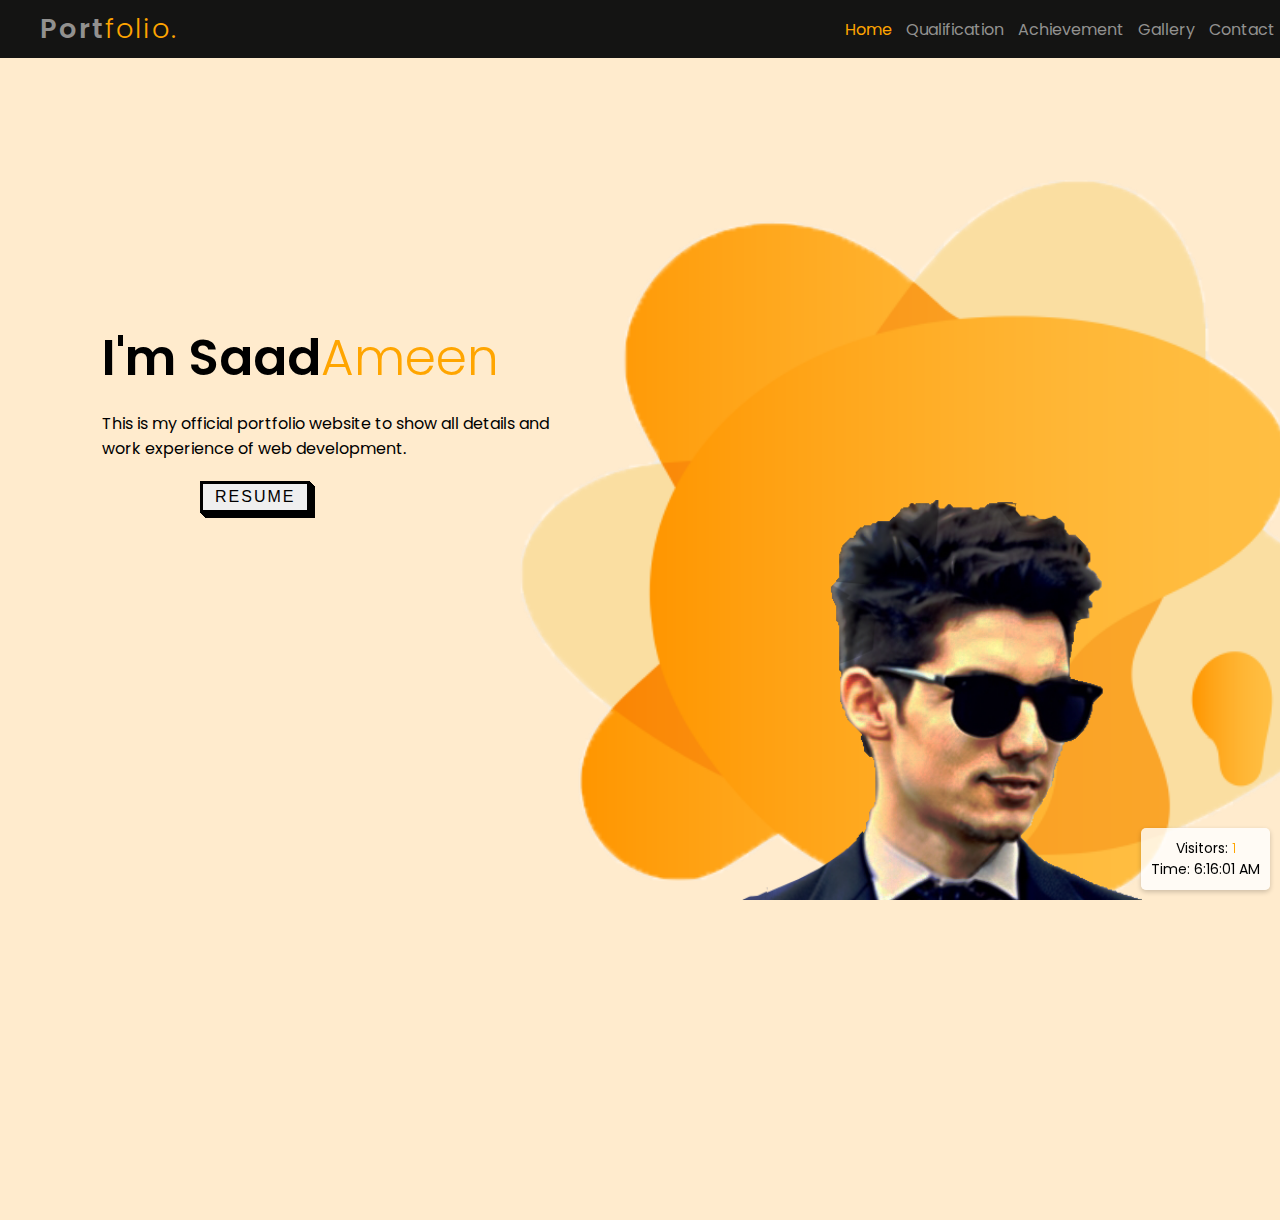
<file: index.html>
<!DOCTYPE html>
<html lang="en">
<head>
    <meta charset="UTF-8">
    <meta http-equiv="X-UA-Compatible" content="IE=edge">
    <meta name="viewport" content="width=device-width, initial-scale=1.0">
    <title>Document</title>
    <link rel="stylesheet" href="style.css">
</head>
<body>
    
            <nav>
                <div class="container">
                    <h3 class="logo">Port<span>folio.</span></h3>
                    <div class="hamburger-menu">
                        <div class="bar"></div>
                    </div>
                    <ul class="menu">
                        <li><a href="index.html" class="active">Home</a></li>
                        <li><a href="qual.html">Qualification</a></li>
                        <li><a href="ach.html">Achievement</a></li>
                        <li><a href="gal.html">Gallery</a></li>
                        <li><a href="contact.html">Contact</a></li>
                    </ul>

                </div>
            </nav>
     
        <div class="dete1">
            <h1>I'm Saad<span>Ameen</span></h1>
            <p>This is my official portfolio website to show all details and
                <br>work experience of web development.
            </p>
        </div>
        <div class="buttons">
            <a href="RESUME 2.pdf">
            <button class="button-54">Resume</button></a>
            
        </div>
        <div class="images">
            <img src="images/shapes1.png" class="shape">
            <img src="images/person6.png" class="person">
        </div>

        <!-- ... Your existing HTML code ... -->

<!-- Add a visitor count and time display -->
    <div class="visitor-count">
    <p>Visitors: <span id="count">0</span></p>
    <p id="time"></p>
    </div>
    <!-- ... Your existing HTML code ... -->

<!-- JavaScript code -->
<script>
    // Function to update visitor count in local storage and display it
    function updateVisitorCount() {
      let count = localStorage.getItem("visitorCount");
      if (!count) {
        count = 1;
      } else {
        count = parseInt(count) + 1;
      }
      localStorage.setItem("visitorCount", count);
      document.getElementById("count").textContent = count;
    }
  
    // Function to update the time display
    function updateTime() {
      const now = new Date();
      const timeString = now.toLocaleString("en-US", {
        hour: "numeric",
        minute: "numeric",
        second: "numeric",
        hour12: true,
      });
      document.getElementById("time").textContent = "Time: " + timeString;
    }
  
    // Call the functions on page load
    updateVisitorCount();
    updateTime();
  
    // Update the time every second
    setInterval(updateTime, 1000);
  </script>
  </body>
  </html>
  
  
  <!-- ... Your existing HTML code ... -->
</file>
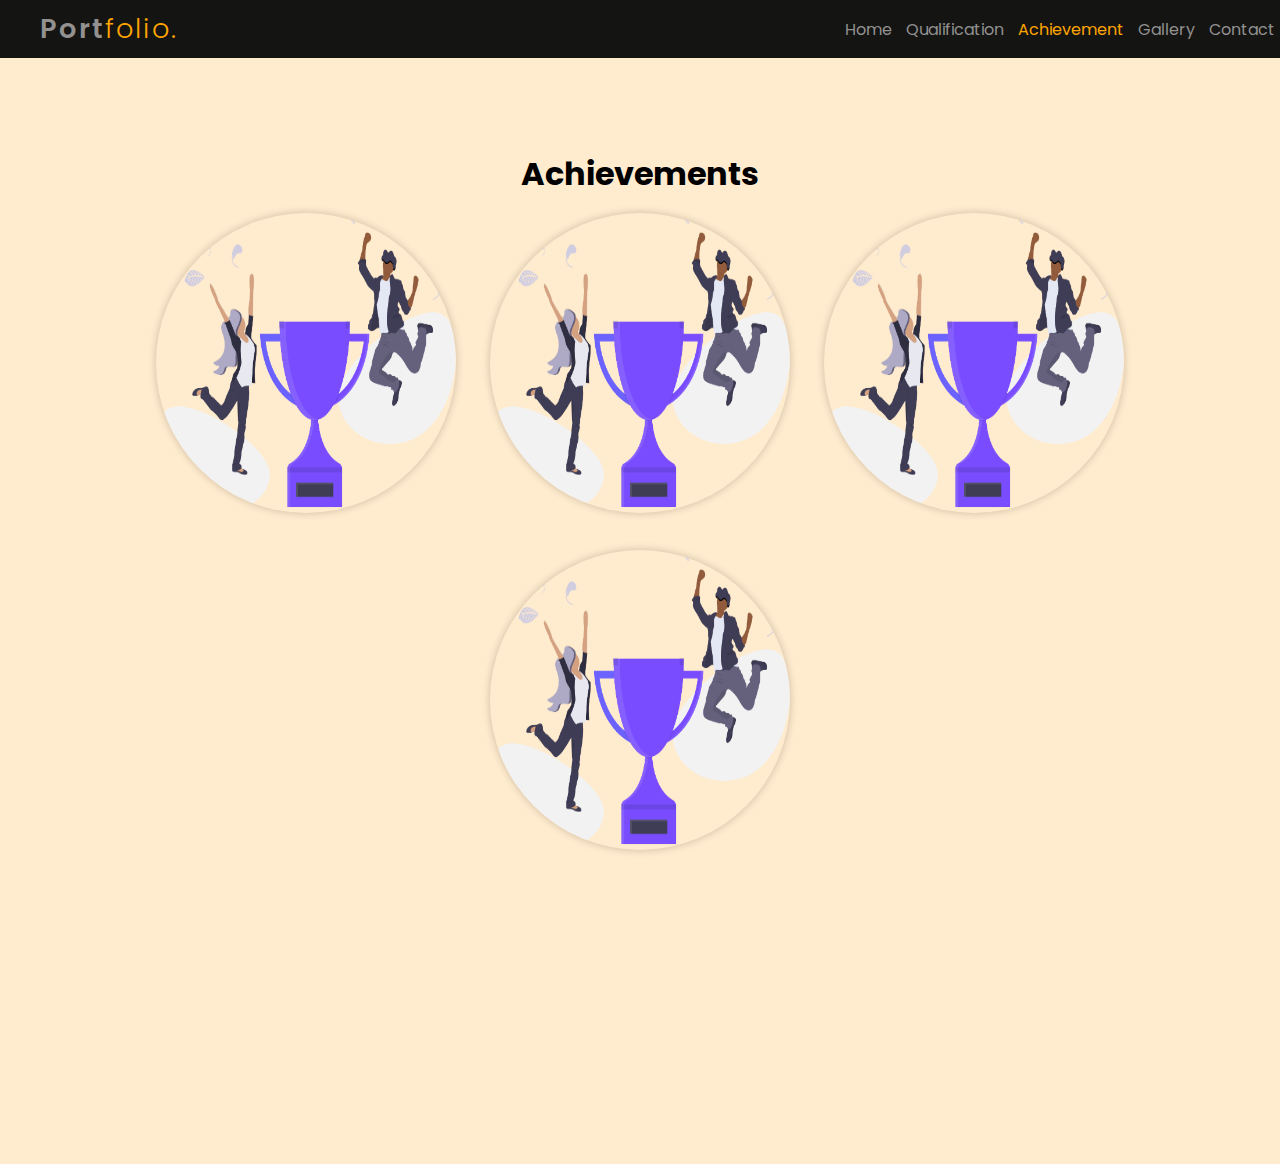
<file: ach.html>
<!DOCTYPE html>
<html lang="en">
<head>
    <meta charset="UTF-8">
    <meta http-equiv="X-UA-Compatible" content="IE=edge">
    <meta name="viewport" content="width=device-width, initial-scale=1.0">
    <title>Achievements</title>
    <link rel="stylesheet" href="achstyle.css">
</head>
<body>
    
        <nav>
            <div class="container">
                <h3 class="logo">Port<span>folio.</span></h3>
                <ul class="menu">
                    <li><a href="index.html" >Home</a></li>
                    <li><a href="qual.html">Qualification</a></li>
                    <li><a href="ach.html" class="active">Achievement</a></li>
                    <li><a href="gal.html">Gallery</a></li>
                    <li><a href="contact.html">Contact</a></li>
                </ul>

            </div>
        </nav>
        <section class="achievements">
            <h1>Achievements</h1>
            <div class="achievement-item">
                <a href="achievements/Programming with Python Training - Certificate of Completion.pdf.pdf">
              <img src="images/achievements--1-.png" alt="Achievement 1">
              <div class="achievement-details">
                <h3>Programming with python</h3>
              </div>
                </a>
            </div>
            <div class="achievement-item">
                <a href="achievements/Certificate for Mr Saad Ameen for Feedback Form Webinar on V....pdf">
                <img src="images/achievements--1-.png" alt="Achievement 1">
                <div class="achievement-details">
                  <h3>Vedic Mathematics and its applications</h3>
                </div>
                </a>
              </div>
              <div class="achievement-item">
                <a href="achievements/Certificate for Mr Saad Ameen for CHEMW 20-1 - Feedback.pdf">
                <img src="images/achievements--1-.png" alt="Achievement 1">
                <div class="achievement-details">
                  <h3>Optical nanostructures in nature</h3>
                </div>
                </a>
              </div>
              <div class="achievement-item">
                <a href="achievements/PHOTO-2023-05-02-17-36-23.jpg">
                <img src="images/achievements--1-.png" alt="Achievement 1">
                <div class="achievement-details">
                  <h3>Face Recognition App</h3>
                </div>
                </a>
              </div>
              
            
            
          </section>
          
          
      
       
        
     
       
        
  
          

        

 
        
 
    
    
    

    

   
    
</body>
</html>
</file>
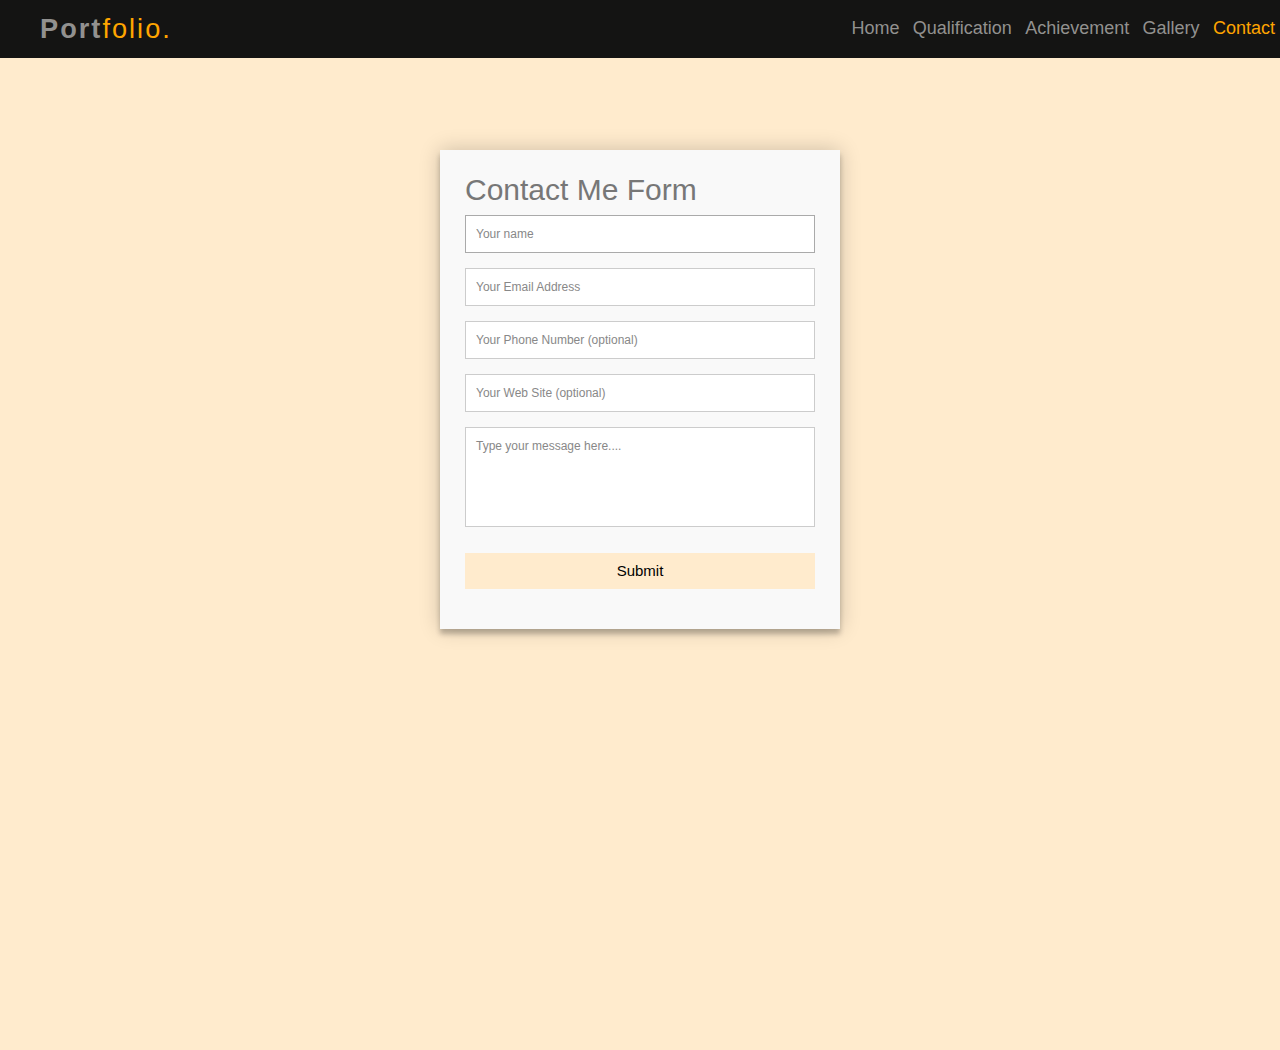
<file: contact.html>
<!DOCTYPE html>
<html lang="en">
<head>
    <meta charset="UTF-8">
    <meta http-equiv="X-UA-Compatible" content="IE=edge">
    <meta name="viewport" content="width=device-width, initial-scale=1.0">
    <title>Contact</title>
    <link rel="stylesheet" href="contactstyle.css">
</head>
<body>
    
            <nav>
                <div class="container1">
                    <h3 class="logo">Port<span>folio.</span></h3>
                    <div class="hamburger-menu">
                        <div class="bar"></div>
                    </div>
                    <ul class="menu">
                        <li><a href="index.html" >Home</a></li>
                        <li><a href="qual.html">Qualification</a></li>
                        <li><a href="ach.html">Achievement</a></li>
                        <li><a href="gal.html">Gallery</a></li>
                        <li><a href="contact.html" class="active">Contact</a></li>
                    </ul>

                </div>
            </nav>
            <div class="container">  
                <form id="contact" action="" method="post">
                  <h3>Contact Me Form</h3>
                  <fieldset>
                    <input placeholder="Your name" type="text" tabindex="1" required autofocus>
                  </fieldset>
                  <fieldset>
                    <input placeholder="Your Email Address" type="email" tabindex="2" required>
                  </fieldset>
                  <fieldset>
                    <input placeholder="Your Phone Number (optional)" type="tel" tabindex="3" required>
                  </fieldset>
                  <fieldset>
                    <input placeholder="Your Web Site (optional)" type="url" tabindex="4" required>
                  </fieldset>
                  <fieldset>
                    <textarea placeholder="Type your message here...." tabindex="5" required></textarea>
                  </fieldset>
                  <fieldset>
                    <button name="submit" type="submit" id="contact-submit" data-submit="...Sending">Submit</button>
                  </fieldset>
                  
                </form>
              </div>
     
        
  </body>
  </html>
  
  
  <!-- ... Your existing HTML code ... -->
</file>
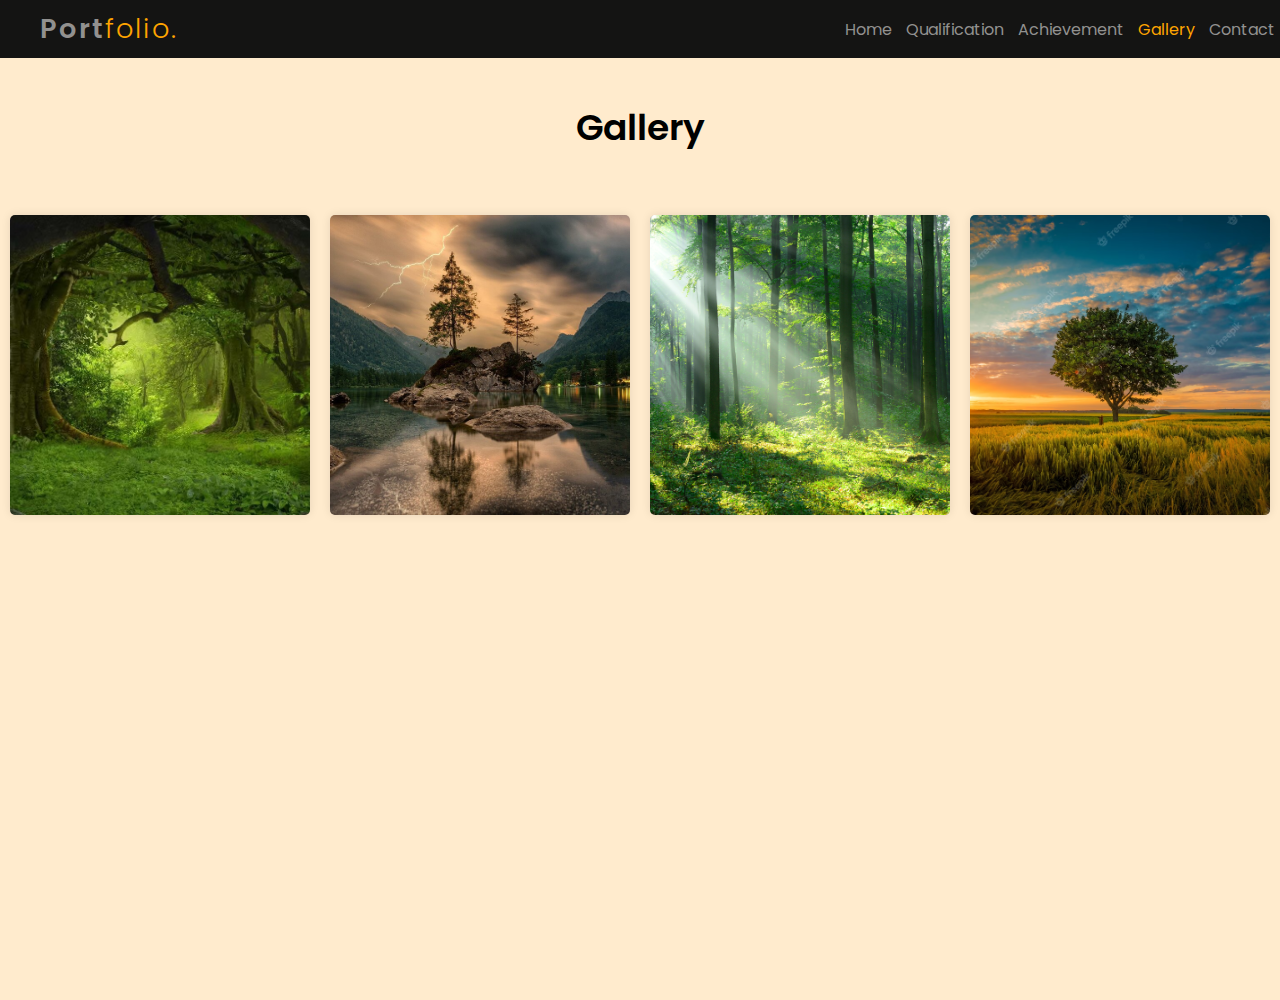
<file: gal.html>
<!DOCTYPE html>
<html lang="en">
<head>
    <meta charset="UTF-8">
    <meta http-equiv="X-UA-Compatible" content="IE=edge">
    <meta name="viewport" content="width=device-width, initial-scale=1.0">
    <title>Gallery</title>
    <link rel="stylesheet" href="galstyle.css">
</head>
<body>
    
        <nav>
            <div class="container">
                <h3 class="logo">Port<span>folio.</span></h3>
                <div class="hamburger-menu">
                    <div class="bar"></div>
                </div>
                <ul class="menu">
                    <li><a href="index.html" >Home</a></li>
                    <li><a href="qual.html">Qualification</a></li>
                    <li><a href="ach.html">Achievement</a></li>
                    <li><a href="gal.html" class="active">Gallery</a></li>
                    <li><a href="contact.html">Contact</a></li>
                </ul>

            </div>
        </nav>

        <div class="heading">
            <h1>Gallery</h1>
        </div>


        <div class="images">
            
            <div class="image-container">
                <img src="images/1633199491-1633199490440.avif" class="one">
            </div>
            <div class="image-container">
                <img src="images/2-nature.jpg">
            </div>
            <div class="image-container">
                <img src="images/download.png">
            </div>
            <div class="image-container">
                <img src="images/wide-angle-shot-single-tree-growing-clouded-sky-during-sunset-surrounded-by-grass_181624-22807.avif">
            </div>
            
            
        </div>
     
        
        
  
          

        

 
        
 
    
    
    

    

   
    
</body>
</html>
</file>
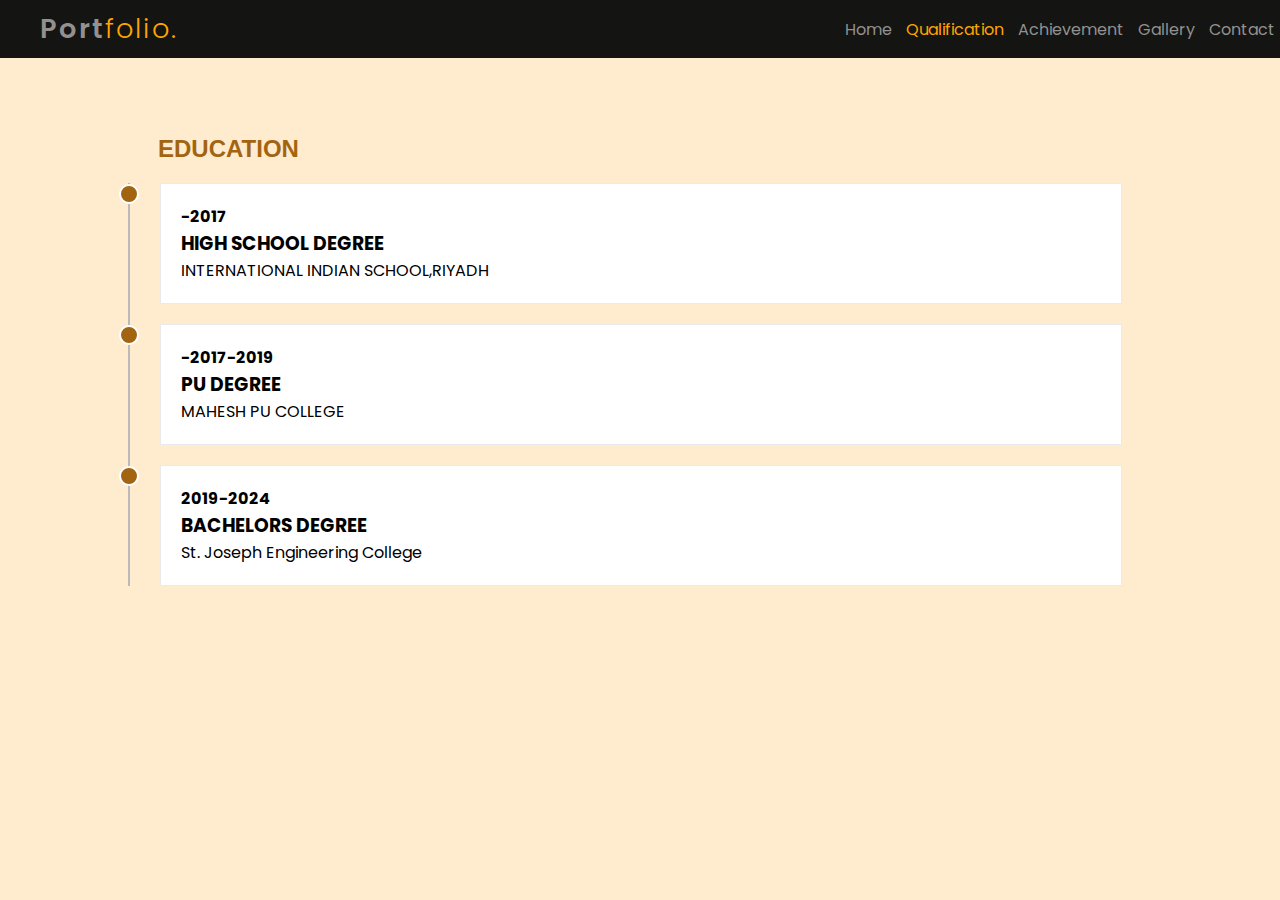
<file: qual.html>
<!DOCTYPE html>
<html lang="en">
<head>
    <meta charset="UTF-8">
    <meta http-equiv="X-UA-Compatible" content="IE=edge">
    <meta name="viewport" content="width=device-width, initial-scale=1.0">
    <title>Qualifications</title>
    <link rel="stylesheet" href="style.css">
</head>
<body>
    
        <nav>
            <div class="container">
                <h3 class="logo">Port<span>folio.</span></h3>
                
                <ul class="menu">
                    <li><a href="index.html" >Home</a></li>
                    <li><a href="qual.html" class="active">Qualification</a></li>
                    <li><a href="ach.html">Achievement</a></li>
                    <li><a href="gal.html">Gallery</a></li>
                    <li><a href="contact.html">Contact</a></li>
                    
                </ul>

            </div>
        </nav>
        <div class="container1">
            <main class="row">
                <section class="col">
                    <header class="title">
                        <h2>EDUCATION</h2>
                    </header>
                    <div class="contents">
                        <div class="box">
                            <a href="https://secure-cdn.iisriyadh.com/cloud/home-page/">
                            <h4> -2017</h4>
                            <h3>HIGH SCHOOL DEGREE</h3>
                            <p>INTERNATIONAL INDIAN SCHOOL,RIYADH</p>
                            </a></div>
                        <div class="box">
                            <a href="https://maheshcollege.com/">
                            <h4>-2017-2019</h4>
                            <h3>PU DEGREE</h3>
                            <p>MAHESH PU COLLEGE</p>
                        </a></div>

                        <div class="box">
                            <a href="https://www.sjec.ac.in/">
                            <h4>2019-2024</h4>
                            <h3>BACHELORS DEGREE</h3>
                            <p>St. Joseph Engineering College</p>
                            </a>
                        </div>
                    </div>
                </section>
            </main>
        </div>

        

        
     
        
        
  
          

        

 
        
 
    
    
    

    

   
    
</body>
</html>
</file>
<file: style.css>
@import url('https://fonts.googleapis.com/css2?family=Poppins:wght@300;400;600&display=swap');

* {
  padding: 0;
  margin: 0;
  box-sizing: border-box;
}

body {
  font-family: 'Poppins', sans-serif;
  background-color: blanchedalmond;
  width: 100%;
  min-height: 100vh;
  
}

.container {
  max-width: 85rem;
  padding: 0 2rem;
  margin: 0 auto;
}

section {
  background-color: blanchedalmond;
}




nav {
  position: absolute;
  top: 0;
  left: 0;
  width: 100%;
  padding: 0.5rem 0;
  z-index: 30;
  background-color: rgb(20, 20, 19);
}

nav .container {
  display: flex;
  justify-content: space-between;
  align-items: center;
  padding: 0;
  margin-left: 2.5rem;
}

nav ul li {
  display: inline-block;
  padding: 5px;
}

nav ul li a {
  text-decoration: none;
  color: rgb(146, 145, 143);
}

nav ul li a:hover {
  color: orange;
}

nav ul li .active {
  color: orange;
}

.logo,
.logo span {
  color: rgb(146, 145, 143);
  font-size: 1.7rem;
  font-weight: 600;
  letter-spacing: 2px;
}

.logo span {
    color: orange;
  text-transform: lowercase;
  font-weight: 300;
}

.dete1 {
  margin-left: 8%;
  margin-top: 25%;
}

.dete1 h1 {
  font-size: 50px;
  margin-bottom: 15px;
  font-weight: 600;
}

span {
  color: orange;
  font-weight: 300;
}
.buttons {
    margin-top: 20px;
    margin-left: 200px;
}
.container1{
    top: 100px;
    position: relative;
    width: 100%;
    padding: 35px 10%;

}
.col header.title{
    font-family:Helvetica;
    color: #a36411;
    padding: 0px 0px 20px 30px ;
}
.col .contents{
    padding: 0px 30px;
    border-left:2px solid #bababa;
}

.col .contents .box{
    
    position: relative;
    padding: 20px;
    border: 1px solid #eaeaee;
    background-color: #ffffff;
    cursor:pointer;
    transition: all 0.4s;
    margin-bottom:20px ;

}
.col .contents .box a{
    text-decoration: none;
    color: #000;
}


.col .contents .box:hover{
    box-shadow: 0px 3px 12px 0px #ccc;
    border: 1px solid transparent;
    background-color: rgb(218, 165, 90);
}
.col .contents .box::before{
    content:'';
    position:absolute;
    width: 16px;
    height:16px;
    border-radius: 50%;
    right :calc(100% + 22px);
    top:0;
    background-color: #a36411;
    border: 2px solid white;

}


.images {
  width: 45%;
  height: 80%;
  position: absolute;
  bottom: 0;
  right: 50px;
}

.images img {
  height: 100%;
  left: 50%;
  position: absolute;
  bottom: 0;
  transform: translateX(-50%);
  transition: bottom 1s, left 1s;
}

.images .person {
  width: 400px;
  height: 400px;
}

.images:hover .shape {
  bottom: 40px;
}

.images:hover .person {
  left: 45%;
}

.button-54 {
  font-family: "Open Sans", sans-serif;
  font-size: 16px;
  letter-spacing: 2px;
  text-decoration: none;
  text-transform: uppercase;
  color: #000;
  cursor: pointer;
  border: 3px solid;
  padding: 0.25em 0.5em;
  box-shadow: 1px 1px 0px 0px, 2px 2px 0px 0px, 3px 3px 0px 0px, 4px 4px 0px 0px, 5px 5px 0px 0px;
  position: relative;
  user-select: none;
  -webkit-user-select: none;
  touch-action: manipulation;
}

.button-54:active {
  box-shadow: 0px 0px 0px 0px;
  top: 5px;
  left: 5px;
}
/* ... Your existing CSS code ... */

.visitor-count {
  position: fixed;
  bottom: 10px;
  right: 10px;
  background-color: rgba(255, 255, 255, 0.8);
  padding: 10px;
  border-radius: 5px;
  box-shadow: 0 2px 5px rgba(0, 0, 0, 0.2);
  text-align: center;
  font-size: 14px;
}

/* ... Your existing CSS code ... */



@media (min-width: 768px) {
  .button-54 {
    padding: 0.25em 0.75em;
  }
}
</file>
<file: achstyle.css>
@import url('https://fonts.googleapis.com/css2?family=Poppins:wght@300;400;600&display=swap');

* {
  padding: 0;
  margin: 0;
  box-sizing: border-box;
}

body {
  font-family: 'Poppins', sans-serif;
  background-color: blanchedalmond;
  width: 100%;
  min-height: 100vh;
  
}

.container {
  max-width: 85rem;
  padding: 0 2rem;
  margin: 0 auto;
}
nav {
    position: absolute;
    top: 0;
    left: 0;
    width: 100%;
    padding: 0.5rem 0;
    z-index: 30;
    background-color: rgb(20, 20, 19);
  }
  
  nav .container {
    display: flex;
    justify-content: space-between;
    align-items: center;
    padding: 0;
    margin-left: 2.5rem;
  }
  
  nav ul li {
    display: inline-block;
    padding: 5px;
  }
  
  nav ul li a {
    text-decoration: none;
    color: rgb(146, 145, 143);
  }
  
  nav ul li a:hover {
    color: orange;
  }
  
  nav ul li .active {
    color: orange;
  }
  
  .logo,
  .logo span {
    color: rgb(146, 145, 143);
    font-size: 1.7rem;
    font-weight: 600;
    letter-spacing: 2px;
  }
  
  .logo span {
      color: orange;
    text-transform: lowercase;
    font-weight: 300;
  }
  span {
    color: orange;
    font-weight: 300;
  }
  .achievements {
    margin-top: 100px;
    padding: 50px 0;
    text-align: center;
  }
  
  .achievement-item {
    
    
    display: inline-block;
    margin: 15px;
    position: relative;
  }
  
  .achievement-item img {
    width: 300px;
    height: 300px;
    border-radius: 50%;
    box-shadow: 0 0 8px rgba(0, 0, 0, 0.2);
    transition: transform 0.3s ease-in-out;
  }
  
  .achievement-details {
    position: absolute;
    bottom: -100%;
    left: 0;
    width: 100%;
    padding: 10px;
    background-color: rgba(0, 0, 0, 0.8);
    color: #fff;
    border-radius: 5px;
    opacity: 0;
    visibility: hidden;
    transition: opacity 0.3s ease-in-out;
  }
  
  .achievement-item:hover .achievement-details {
    bottom: 0;
    opacity: 1;
    visibility: visible;
  }
</file>
<file: contactstyle.css>
@import url('https://fonts.googleapis.com/css2?family=Poppins:wght@300;400;600&display=swap');

* {
  padding: 0;
  margin: 0;
  box-sizing: border-box;
}

body {
  font-family: 'Poppins', sans-serif;
  background-color: blanchedalmond;
  width: 100%;
  min-height: 100vh;
  
}

.container1 {
  max-width: 85rem;
  padding: 0 2rem;
  margin: 0 auto;
}

section {
  background-color: blanchedalmond;
}




nav {
  position: absolute;
  top: 0;
  left: 0;
  width: 100%;
  padding: 0.5rem 0;
  z-index: 30;
  background-color: rgb(20, 20, 19);
}

nav .container1 {
  display: flex;
  justify-content: space-between;
  align-items: center;
  padding: 0;
  margin-left: 2.5rem;
}

nav ul li {
  display: inline-block;
  padding: 5px;
}

nav ul li a {
    font-size: 18px;
    font-weight: 500;

  text-decoration: none;
  color: rgb(146, 145, 143);
}

nav ul li a:hover {
  color: orange;
}

nav ul li .active {
  color: orange;
}

.logo,
.logo span {
  color: rgb(146, 145, 143);
  font-size: 1.7rem;
  font-weight: 600;
  letter-spacing: 2px;
}

.logo span {
    color: orange;
  text-transform: lowercase;
  font-weight: 300;
}
span {
    color: orange;
    font-weight: 300;
  }
  @import url(https://fonts.googleapis.com/css?family=Roboto:400,300,600,400italic);
* {
  margin: 0;
  padding: 0;
  box-sizing: border-box;
  -webkit-box-sizing: border-box;
  -moz-box-sizing: border-box;
  -webkit-font-smoothing: antialiased;
  -moz-font-smoothing: antialiased;
  -o-font-smoothing: antialiased;
  font-smoothing: antialiased;
  text-rendering: optimizeLegibility;
}

body {
  font-family: "Roboto", Helvetica, Arial, sans-serif;
  font-weight: 100;
  font-size: 12px;
  line-height: 30px;
  color: #777;
  background: blanchedalmond;
}

.container {
  max-width: 400px;
  width: 100%;
  margin: 0 auto;
  position: relative;
}

#contact input[type="text"],
#contact input[type="email"],
#contact input[type="tel"],
#contact input[type="url"],
#contact textarea,
#contact button[type="submit"] {
  font: 400 12px/16px "Roboto", Helvetica, Arial, sans-serif;
}

#contact {
  background: #F9F9F9;
  padding: 25px;
  margin: 150px 0;
  box-shadow: 0 0 20px 0 rgba(0, 0, 0, 0.2), 0 5px 5px 0 rgba(0, 0, 0, 0.24);
}

#contact h3 {
  display: block;
  font-size: 30px;
  font-weight: 300;
  margin-bottom: 10px;
}

#contact h4 {
  margin: 5px 0 15px;
  display: block;
  font-size: 13px;
  font-weight: 400;
}

fieldset {
  border: medium none !important;
  margin: 0 0 10px;
  min-width: 100%;
  padding: 0;
  width: 100%;
}

#contact input[type="text"],
#contact input[type="email"],
#contact input[type="tel"],
#contact input[type="url"],
#contact textarea {
  width: 100%;
  border: 1px solid #ccc;
  background: #FFF;
  margin: 0 0 5px;
  padding: 10px;
}

#contact input[type="text"]:hover,
#contact input[type="email"]:hover,
#contact input[type="tel"]:hover,
#contact input[type="url"]:hover,
#contact textarea:hover {
  -webkit-transition: border-color 0.3s ease-in-out;
  -moz-transition: border-color 0.3s ease-in-out;
  transition: border-color 0.3s ease-in-out;
  border: 1px solid #aaa;
}

#contact textarea {
  height: 100px;
  max-width: 100%;
  resize: none;
}

#contact button[type="submit"] {
  cursor: pointer;
  width: 100%;
  border: none;
  background: blanchedalmond;
  color: black;
  margin: 0 0 5px;
  padding: 10px;
  font-size: 15px;
}

#contact button[type="submit"]:hover {
  background: white;
  -webkit-transition: background 0.3s ease-in-out;
  -moz-transition: background 0.3s ease-in-out;
  transition: background-color 0.3s ease-in-out;
}

#contact button[type="submit"]:active {
  box-shadow: inset 0 1px 3px rgba(0, 0, 0, 0.5);
}

.copyright {
  text-align: center;
}

#contact input:focus,
#contact textarea:focus {
  outline: 0;
  border: 1px solid #aaa;
}

::-webkit-input-placeholder {
  color: #888;
}

:-moz-placeholder {
  color: #888;
}

::-moz-placeholder {
  color: #888;
}

:-ms-input-placeholder {
  color: #888;
}
</file>
<file: galstyle.css>
@import url('https://fonts.googleapis.com/css2?family=Poppins:wght@300;400;600&display=swap');

* {
  padding: 0;
  margin: 0;
  box-sizing: border-box;
}

body {
  font-family: 'Poppins', sans-serif;
  background-color: blanchedalmond;
  width: 100%;
  min-height: 100vh;

  
}

.container {
  max-width: 85rem;
  padding: 0 2rem;
  margin: 0 auto;
}
nav {
    position: absolute;
    top: 0;
    left: 0;
    width: 100%;
    padding: 0.5rem 0;
    z-index: 30;
    background-color: rgb(20, 20, 19);
  }
  
  nav .container {
    display: flex;
    justify-content: space-between;
    align-items: center;
    padding: 0;
    margin-left: 2.5rem;
  }
  
  nav ul li {
    display: inline-block;
    padding: 5px;
  }
  
  nav ul li a {
    text-decoration: none;
    color: rgb(146, 145, 143);
  }
  
  nav ul li a:hover {
    color: orange;
  }
  
  nav ul li .active {
    color: orange;
  }
  
  .logo,
  .logo span {
    color: rgb(146, 145, 143);
    font-size: 1.7rem;
    font-weight: 600;
    letter-spacing: 2px;
  }
  
  .logo span {
      color: orange;
    text-transform: lowercase;
    font-weight: 300;
  }
  span {
    color: orange;
    font-weight: 300;
  }

  .heading {
    text-align: center;
    margin-top: 100px;
  }
  
  .heading h1 {
    font-size: 36px;
    font-weight: 600;
  }
  
  /* Style the image containers */
  .images {
    display: flex;
    justify-content: center;
    flex-wrap: wrap;
    margin-top: 50px;
  }
  
  .image-container {
    position: relative;
    margin: 10px;
    overflow: hidden;
    width: 300px;
    height: 300px;
    border-radius: 5px;
    box-shadow: 0 0 10px rgba(0, 0, 0, 0.1);
    transition: box-shadow 0.3s ease-in-out;
  }
  
  .image-container img {
    width: 100%;
    height: 100%;
    object-fit: cover;
    transition: transform 0.3s ease-in-out;
  }
  
  /* Add hover effect on the image containers */
  .image-container:hover {
    box-shadow: 0 0 15px rgba(0, 0, 0, 0.2);
  }
  
  .image-container:hover img {
    transform: scale(1.1);
  }
</file>
